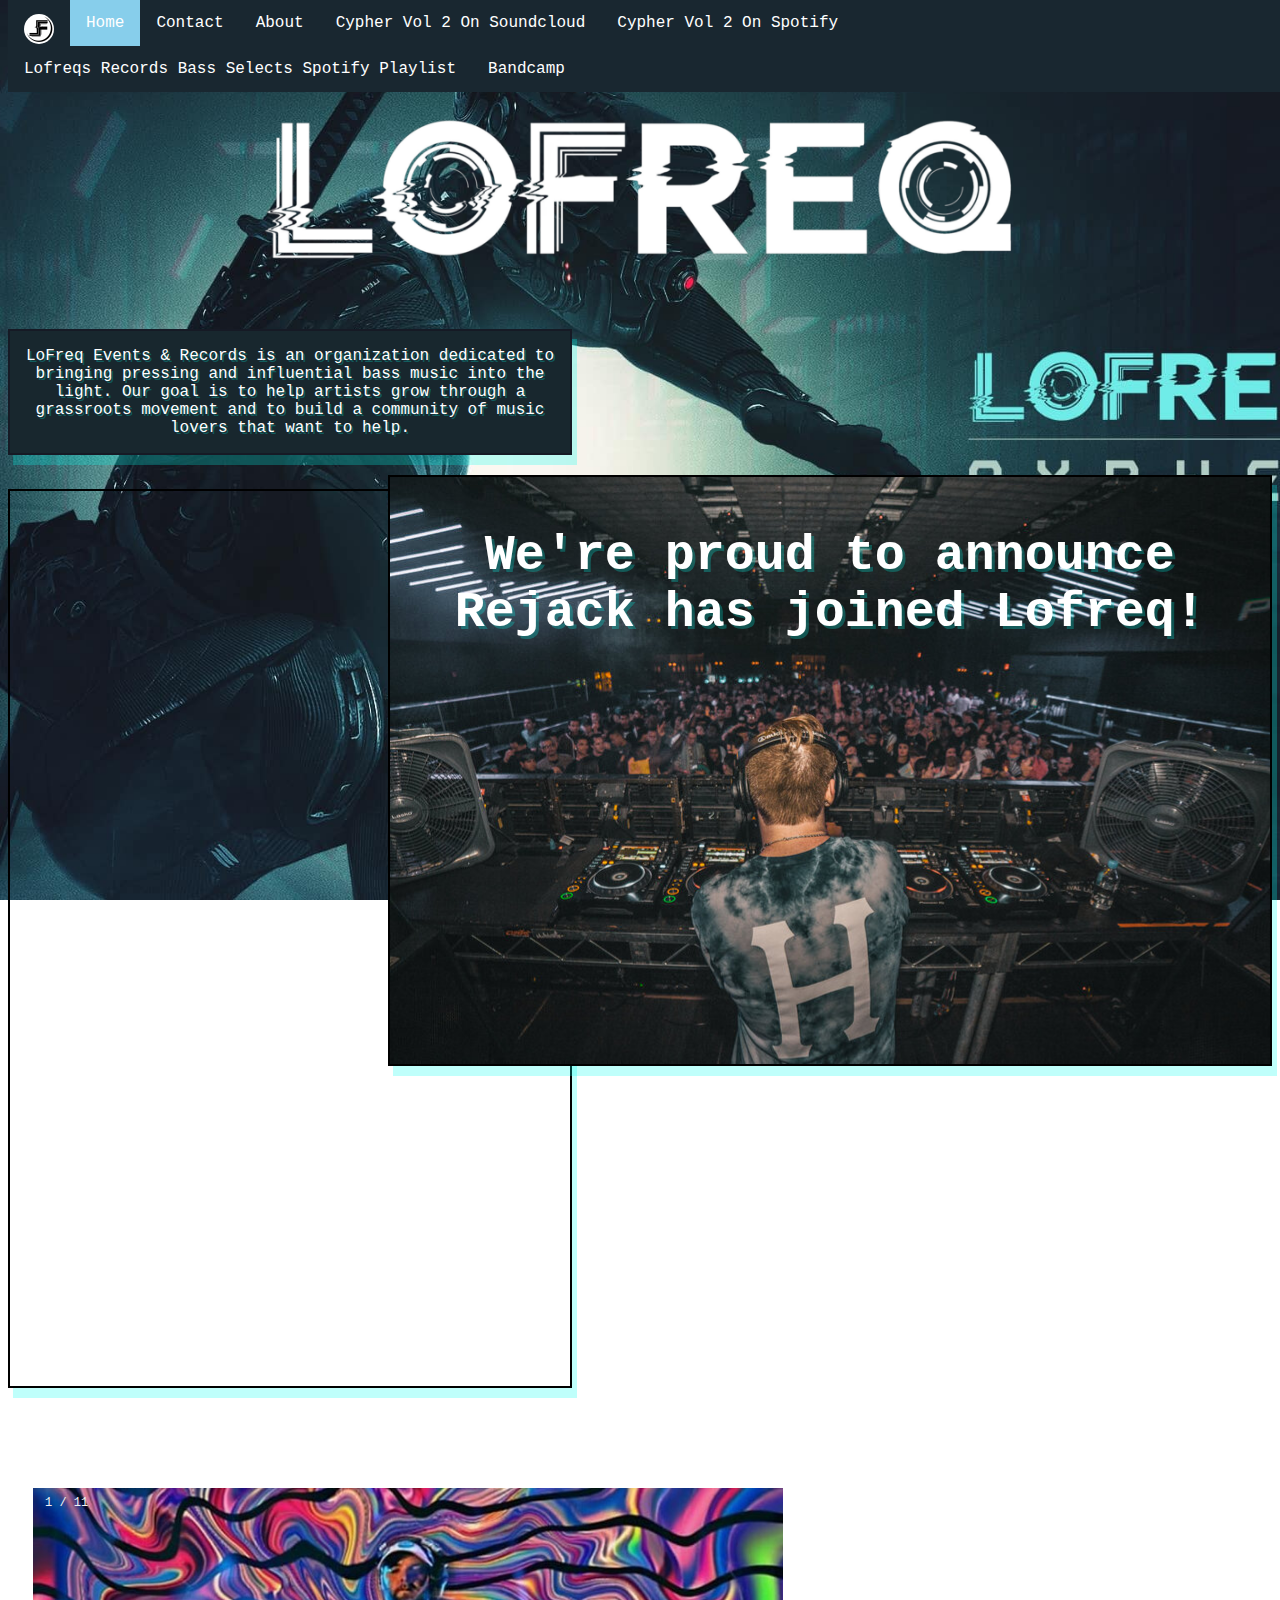
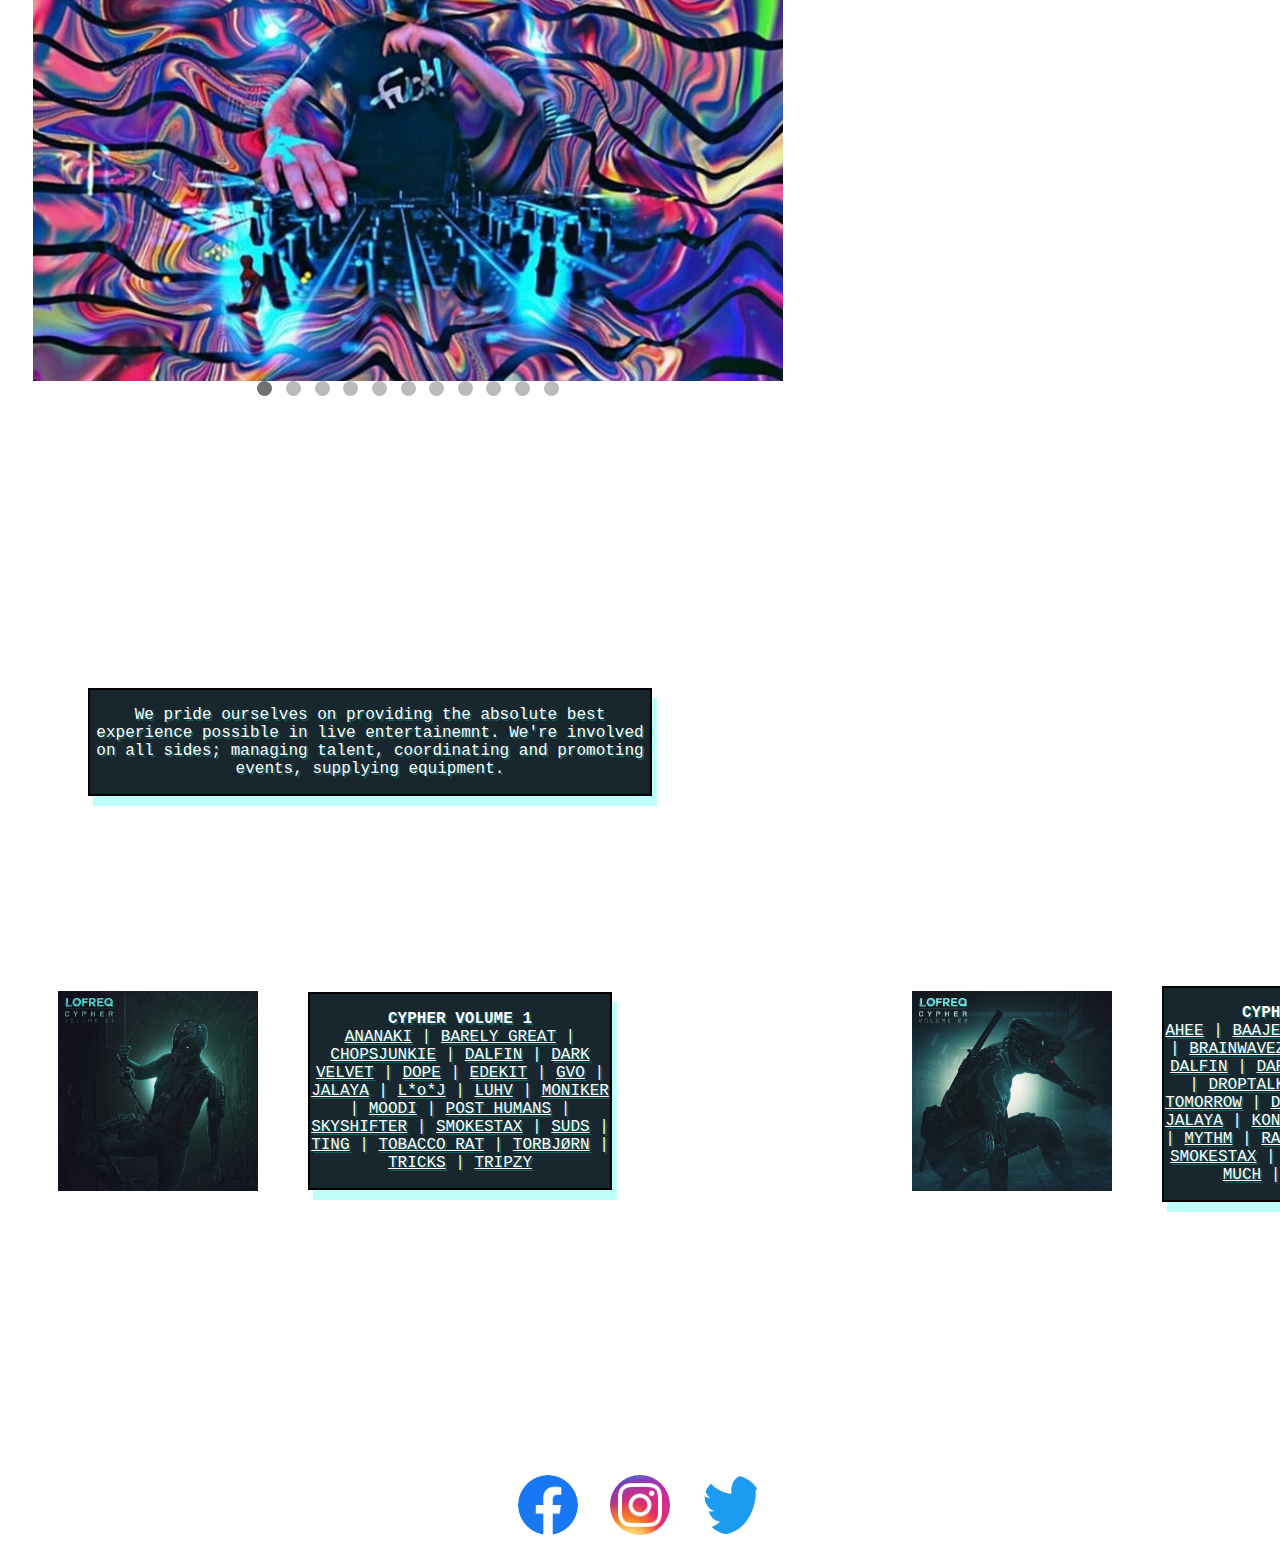
<file: index.html>
<!DOCTYPE html>
<html>

<head>
    <meta charset="utf-8">
    <meta name="description" content="">
    <meta name="viewport" content="width=device-width, initial-scale=1">
    <link rel="stylesheet" href="CSS/lofreq.css">
    <link rel="icon" href="img/lofreqlogo.png">
    <title>Lofreq Records | Music & Events</title>
</head>

<body>
    <nav>
        <ul>
            <li>
                <a href="https://www.facebook.com/LoFreqEvents" target="_blank"><img class="logo"
                        src="img/lofreqlogo.png" alt="Lofreq Logo" width="30" height="30"></a>
            </li>
            <li class="display">
                <a href="index.html">Home</a>
            </li>
            <li>
                <a href="contact.html">Contact</a>
            </li>
            <li>
                <a href="about.html">About</a>
            </li>
            <li>
                <a href="https://soundcloud.com/lofreqrecords/sets/cypher-vol-2-1" target="_blank">Cypher Vol 2 On
                    Soundcloud</a>
            </li>
            <li>
                <a href="https://open.spotify.com/playlist/49JlmyZy8ncmuh92QKN5sZ?si=aonEXV_EQgiLEEEa0JD0FQ&nd=1"
                    target="_blank">Cypher
                    Vol 2 On Spotify</a>
            </li>
            <li>
                <a href="https://open.spotify.com/playlist/2JQh4ZRs1rpch647PeUOIT?si=uhs-iygoQSuq0R8BJ7m9cw&nd=1"
                    target="_blank">Lofreqs
                    Records Bass Selects Spotify Playlist</a>
            </li>
            <li>
                <a href="https://lofreqrecords.bandcamp.com/" target="_blank">Bandcamp</a>
            </li>
        </ul>
    </nav>

    <div class="hero">
        <img src="img/lofreqhero2.png" width="60%" height="60%">
    </div>

    <article>
        <p>LoFreq Events & Records is an organization dedicated to bringing pressing and influential bass music into the
            light. Our goal is to help artists grow through a grassroots movement and to build a community of music
            lovers
            that want to help.</p>
    </article>

    <aside>
        <p><strong>We're proud to announce Rejack has joined Lofreq!</strong></p>
    </aside>

    <section>
        <iframe width="560" height="315" src="https://www.youtube.com/embed/DgXztSpgoaM" title="YouTube video player"
            frameborder="0"
            allow="accelerometer; autoplay; clipboard-write; encrypted-media; gyroscope; picture-in-picture"
            allowfullscreen></iframe>
    </section>

    <div class="slideshow-container">

        <div class="mySlides fade">
            <div class="numbertext">1 / 11</div>
            <img src="img/1.jpg" style="width:100%">
            <div class="text"></div>
        </div>


        <div class="mySlides fade">
            <div class="numbertext">2 / 11</div>
            <img src="img/2.jpg" style="width:100%">
            <div class="text"></div>
        </div>

        <div class="mySlides fade">
            <div class="numbertext">3 / 14</div>
            <img src="img/3.jpg" style="width:100%">
            <div class="text"></div>
        </div>

        <div class="mySlides fade">
            <div class="numbertext">4 / 11</div>
            <img src="img/4.jpg" style="width:100%">
            <div class="text"></div>
        </div>

        <div class="mySlides fade">
            <div class="numbertext">5 / 11</div>
            <img src="img/5.jpg" style="width:100%">
            <div class="text"></div>
        </div>

        <div class="mySlides fade">
            <div class="numbertext">6 / 11</div>
            <img src="img/6.jpg" style="width:100%">
            <div class="text"></div>
        </div>

        <div class="mySlides fade">
            <div class="numbertext">7 / 11</div>
            <img src="img/7.jpg" style="width:100%">
            <div class="text"></div>
        </div>

        <div class="mySlides fade">
            <div class="numbertext">8 / 11</div>
            <img src="img/8.jpg" style="width:100%">
            <div class="text"></div>
        </div>

        <div class="mySlides fade">
            <div class="numbertext">9 / 11</div>
            <img src="img/9.jpg" style="width:100%">
            <div class="text"></div>
        </div>

        <div class="mySlides fade">
            <div class="numbertext">10 / 11</div>
            <img src="img/10.jpg" style="width:100%">
            <div class="text"></div>
        </div>

        <div class="mySlides fade">
            <div class="numbertext">11 / 11</div>
            <img src="img/11.jpg" style="width:100%">
            <div class="text"></div>
        </div>

        <div style="text-align:center">
            <span class="dot"></span>
            <span class="dot"></span>
            <span class="dot"></span>
            <span class="dot"></span>
            <span class="dot"></span>
            <span class="dot"></span>
            <span class="dot"></span>
            <span class="dot"></span>
            <span class="dot"></span>
            <span class="dot"></span>
            <span class="dot"></span>
        </div>

    </div>

    <div class="gallerytext">
        <p>We pride ourselves on providing the absolute best experience possible in live entertainemnt. We're involved
            on all sides; managing talent, coordinating and promoting events, supplying equipment.</p>
    </div>

    <div class="container">
        <div class="box box_1">
            <a href="https://lofreqrecords.bandcamp.com/album/cypher-vol-1">
                <img src="img/vol1cover.jpg" alt="Cypher Vol 1" width="200" height="200">
            </a>
        </div>

        <div class="vol1text">
            <p><strong>CYPHER VOLUME 1</strong><br>
                <a class="artists" href="https://www.facebook.com/ananakimusic" target="_blank">ANANAKI</a> |
                <a class="artists" href="https://www.facebook.com/barelygreatmusic" target="_blank">BARELY GREAT</a> |
                <a class="artists" href="https://www.facebook.com/Chopsjunkie" target="_blank">CHOPSJUNKIE</a> |
                <a class="artists" href="https://www.facebook.com/dalfinmusic" target="_blank">DALFIN</a> |
                <a class="artists" href="https://www.facebook.com/darkvelvetbass" target="_blank">DARK VELVET</a> |
                <a class="artists" href="">DOPE</a> |
                <a class="artists" href="https://www.facebook.com/edekitmusic" target="_blank">EDEKIT</a> |
                <a class="artists" href="">GVO</a> |
                <a class="artists" href="https://www.facebook.com/Jalayamusic" target="_blank">JALAYA</a> |
                <a class="artists" href="https://www.facebook.com/lojmusic" target="_blank">L*o*J</a> |
                <a class="artists" href="https://www.facebook.com/LuhvMusic" target="_blank">LUHV</a> |
                <a class="artists" href="https://www.facebook.com/beatsbymoniker" target="_blank">MONIKER</a> |
                <a class="artists" href="https://www.facebook.com/OfficialMOODi" target="_blank">MOODI</a> |
                <a class="artists" href="">POST HUMANS</a> |
                <a class="artists" href="https://www.facebook.com/SkyShifter" target="_blank">SKYSHIFTER</a> |
                <a class="artists" href="https://www.facebook.com/SmokestaxMusic" target="_blank">SMOKESTAX</a> |
                <a class="artists" href="https://www.facebook.com/sudsmusik" target="_blank">SUDS</a> |
                <a class="artists" href="">TING</a> |
                <a class="artists" href="https://www.facebook.com/TobaccoRat" target="_blank">TOBACCO RAT</a> |
                <a class="artists" href="https://www.facebook.com/BeatsByTor" target="_blank">TORBJØRN</a> |
                <a class="artists" href="">TRICKS</a> |
                <a class="artists" href="https://www.facebook.com/tripzyleary" target="_blank">TRIPZY</a>
            </p>
        </div>

        <div class="box box_2">
            <a href="https://lofreqrecords.bandcamp.com/album/cypher-vol-2">
                <img src="img/vol2cover.jpg" alt="Cypher Vol 2" width="200" height="200">
            </a>
        </div>

        <div class="vol2text">
            <p><strong>CYPHER VOLUME 2</strong><br>
                <a class="artists" href="https://www.facebook.com/aheemusic" target="_blank">AHEE</a> |
                <a class="artists" href="https://www.facebook.com/thebaajewala" target="_blank">BAAJEWALA</a> |
                <a class="artists" href="https://www.facebook.com/barelygreatmusic" target="_blank">BARELY GREAT</a> |
                <a class="artists" href="https://www.facebook.com/brainwavezmusic" target="_blank">BRAINWAVEZ</a> |
                <a class="artists" href="https://www.facebook.com/ChrizpyChriz" target="_blank">CHRIZPY CHRIZ</a> |
                <a class="artists" href="https://www.facebook.com/dalfinmusic" target="_blank">DALFIN</a> |
                <a class="artists" href="https://www.facebook.com/darkvelvetbass" target="_blank">DARK VELVET</a> |
                <a class="artists" href="https://www.facebook.com/dissolv" target="_blank">DISSØLV</a> |
                <a class="artists" href="">DROPTALK</a> |
                <a class="artists" href="https://www.facebook.com/DateModifiedTomorrow" target="_blank">DATE MODIFIED
                    TOMORROW</a> |
                <a class="artists" href="https://www.facebook.com/dwelmbass" target="_blank">DWELM</a> |
                <a class="artists" href="">GREIGHFISH</a> |
                <a class="artists" href="https://www.facebook.com/Jalayamusic" target="_blank">JALAYA</a> |
                <a class="artists" href="https://www.facebook.com/KonkaBass" target="_blank">KONKA</a> |
                <a class="artists" href="https://www.facebook.com/LuhvMusic" target="_blank">LUHV</a> |
                <a class="artists" href="https://www.facebook.com/mathenymusic" target="_blank">MATHENY</a> |
                <a class="artists" href="https://www.facebook.com/mythmofficial" target="_blank">MYTHM</a> |
                <a class="artists" href="https://www.facebook.com/ravenscoon" target="_blank">RAVENSCOON</a> |
                <a class="artists" href="https://www.facebook.com/Rejackbeats" target="_blank">REJACK</a> |
                <a class="artists" href="https://www.facebook.com/SmokestaxMusic" target="_blank">SMOKESTAX</a> |
                <a class="artists" href="https://www.facebook.com/starmonsterofficial" target="_blank">STAR MONSTER</a>
                |
                <a class="artists" href="https://www.facebook.com/toomuchpnw" target="_blank">TOO MUCH</a> |
                <a class="artists" href="https://www.facebook.com/YewzOfficial" target="_blank">YEWZ</a> |
                <a class="artists" href="https://www.facebook.com/XotixBass" target="_blank">XOTIX</a>
            </p>
        </div>

    </div>


    <footer>
        <ul class="smi">
            <li>
                <a href="https://www.facebook.com/LoFreqEvents" target="_blank"><img class="logo" src="img/FB Icon.png"
                        alt="Lofreq Facebook" width="60" height="60"></a>
            </li>
            <li>
                <a href="https://www.instagram.com/lofreqevents/?hl=en" target="_blank"><img class="logo"
                        src="img/Instagram Icon.png" alt="Lofreq Instagram" width="60" height="60"></a>
            </li>
            <li>
                <a href="https://twitter.com/lofreqmusic" target="_blank"><img class="logo" src="img/Twitter Icon.png"
                        alt="Lofreq Instagram" width="60" height="60"></a>
            </li>
        </ul>
    </footer>



    <script>
        var slideIndex = 0;
        showSlides();

        function showSlides() {
            var i;
            var slides = document.getElementsByClassName("mySlides");
            var dots = document.getElementsByClassName("dot");
            for (i = 0; i < slides.length; i++) {
                slides[i].style.display = "none";
            }
            slideIndex++;
            if (slideIndex > slides.length) {
                slideIndex = 1
            }
            for (i = 0; i < dots.length; i++) {
                dots[i].className = dots[i].className.replace(" active", "");
            }
            slides[slideIndex - 1].style.display = "block";
            dots[slideIndex - 1].className += " active";
            setTimeout(showSlides, 3000); // Change image every 2 seconds
        }
    </script>

</body>

</html>
</file>
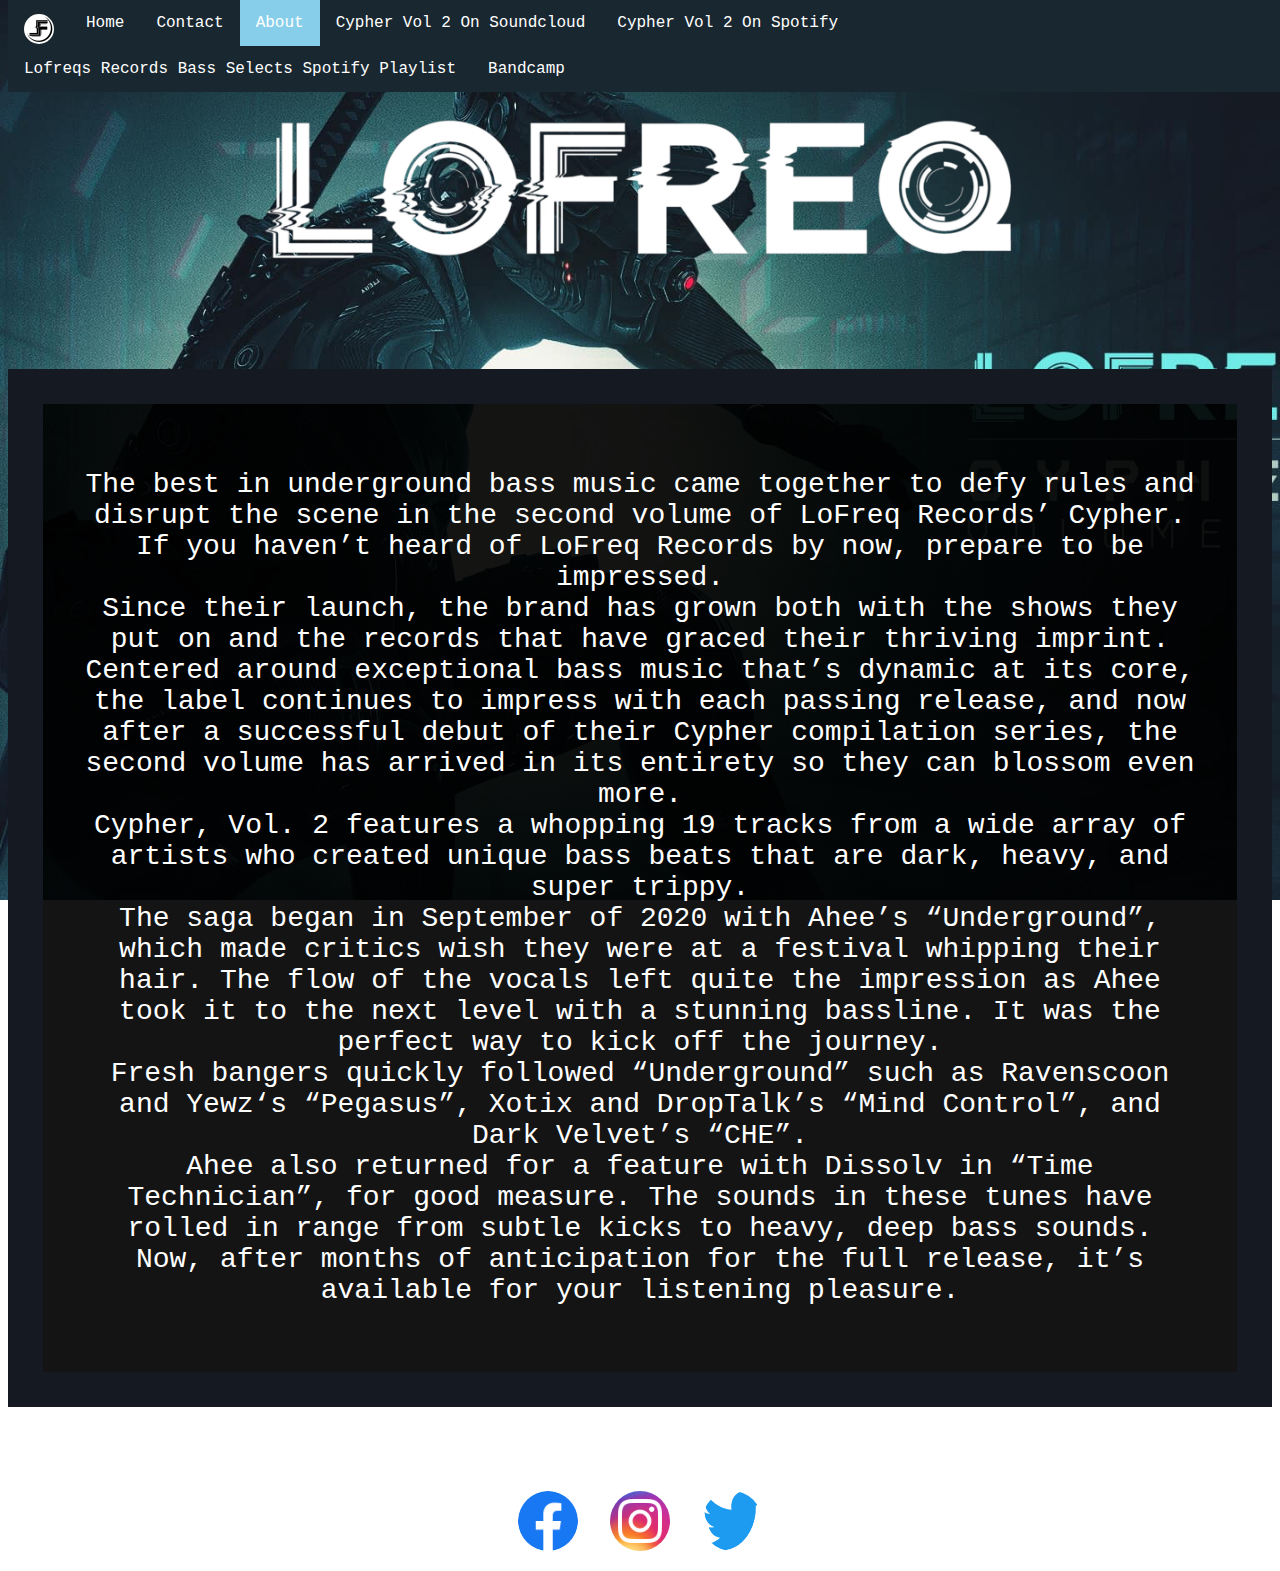
<file: about.html>
<!DOCTYPE html>
<html>

<head>
    <meta charset="utf-8">
    <meta name="description" content="">
    <meta name="viewport" content="width=device-width, initial-scale=1">
    <link rel="stylesheet" href="CSS/lofreq.css">
    <link rel="icon" href="img/lofreqlogo.png">
    <title>Lofreq | About</title>
</head>

<body>
    <nav>
        <ul>
            <li>
                <a href="https://www.facebook.com/LoFreqEvents" target="_blank"><img class="logo"
                        src="img/lofreqlogo.png" alt="Lofreq Logo" width="30" height="30"></a>
            </li>
            <li>
                <a href="index.html">Home</a>
            </li>
            <li>
                <a href="contact.html">Contact</a>
            </li>
            <li class="display">
                <a href="about.html">About</a>
            </li>
            <li>
                <a href="https://soundcloud.com/lofreqrecords/sets/cypher-vol-2-1" target="_blank">Cypher Vol 2 On
                    Soundcloud</a>
            </li>
            <li>
                <a href="https://open.spotify.com/playlist/49JlmyZy8ncmuh92QKN5sZ?si=aonEXV_EQgiLEEEa0JD0FQ&nd=1"
                    target="_blank">Cypher
                    Vol 2 On Spotify</a>
            </li>
            <li>
                <a href="https://open.spotify.com/playlist/2JQh4ZRs1rpch647PeUOIT?si=uhs-iygoQSuq0R8BJ7m9cw&nd=1"
                    target="_blank">Lofreqs
                    Records Bass Selects Spotify Playlist</a>
            </li>
            <li>
                <a href="https://lofreqrecords.bandcamp.com/" target="_blank">Bandcamp</a>
            </li>
        </ul>
    </nav>

    <div class="hero">
        <img src="img/lofreqhero2.png" width="60%" height="60%">
    </div>

    <div class="About">
        <p>The best in underground bass music came together to defy rules and disrupt the scene in the second volume of
            LoFreq Records’ Cypher.
            If you haven’t heard of LoFreq Records by now, prepare to be impressed.
            <br>
            Since their launch, the brand has grown both with the shows they put on and the records that have graced
            their thriving imprint. Centered around exceptional bass music that’s dynamic at its core, the label
            continues to impress with each passing release, and now after a successful debut of their Cypher compilation
            series, the second volume has arrived in its entirety so they can blossom even more.
            <br>
            Cypher, Vol. 2 features a whopping 19 tracks from a wide array of artists who created unique
            bass beats that are dark, heavy, and super trippy.
            <br>
            The saga began in September of 2020 with Ahee’s “Underground”, which made critics wish they were at
            a festival whipping their hair. The flow of the vocals left quite the impression as Ahee took it to
            the next level with a stunning bassline. It was the perfect way to kick off the journey.
            <br>
            Fresh bangers quickly followed “Underground” such as Ravenscoon and Yewz‘s “Pegasus”, Xotix and
            DropTalk’s “Mind Control”, and Dark Velvet’s “CHE”.
            <br>
            Ahee also returned for a feature with Dissolv in “Time Technician”, for good measure. The sounds in
            these tunes have rolled in range from subtle kicks to heavy, deep bass sounds.
            <br>
            Now, after months of anticipation for the full release, it’s available for your listening pleasure.
        </p>
    </div>

    <footer>
        <ul class="smi">
            <li>
                <a href="https://www.facebook.com/LoFreqEvents" target="_blank"><img class="logo" src="img/FB Icon.png"
                        alt="Lofreq Facebook" width="60" height="60"></a>
            </li>
            <li>
                <a href="https://www.instagram.com/lofreqevents/?hl=en" target="_blank"><img class="logo"
                        src="img/Instagram Icon.png" alt="Lofreq Instagram" width="60" height="60"></a>
            </li>
            <li>
                <a href="https://twitter.com/lofreqmusic" target="_blank"><img class="logo" src="img/Twitter Icon.png"
                        alt="Lofreq Instagram" width="60" height="60"></a>
            </li>
        </ul>
    </footer>

</body>

</html>
</file>
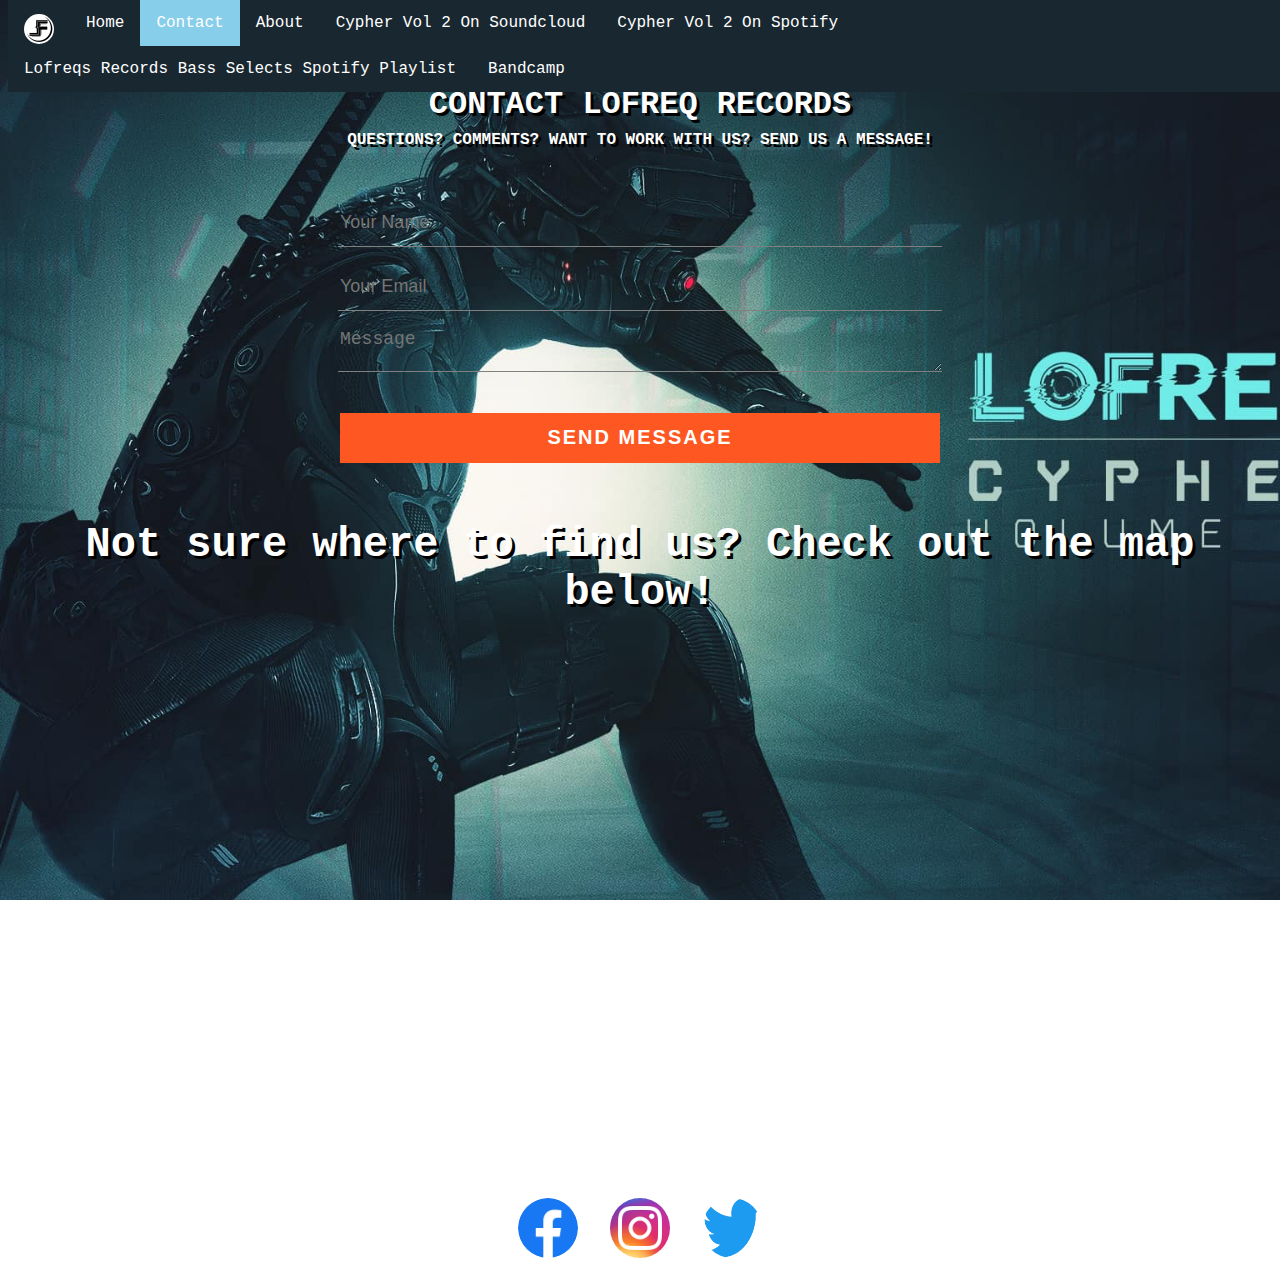
<file: contact.html>
<!DOCTYPE html>
<html>

<head>
    <meta charset="utf-8">
    <meta name="description" content="">
    <meta name="viewport" content="width=device-width, initial-scale=1">
    <link rel="stylesheet" href="CSS/contact.css">
    <link rel="icon" href="img/lofreqlogo.png">
    <title>Lofreq | Contact Us</title>
</head>

<body>
    <nav>
        <ul>
            <li>
                <a href="https://www.facebook.com/LoFreqEvents" target="_blank"><img class="logo"
                        src="img/lofreqlogo.png" alt="Lofreq Logo" width="30" height="30"></a>
            </li>
            <li>
                <a href="index.html">Home</a>
            </li>
            <li class="display">
                <a href="contact.html">Contact</a>
            </li>
            <li>
                <a href="about.html">About</a>
            </li>
            <li>
                <a href="https://soundcloud.com/lofreqrecords/sets/cypher-vol-2-1" target="_blank">Cypher Vol 2 On
                    Soundcloud</a>
            </li>
            <li>
                <a href="https://open.spotify.com/playlist/49JlmyZy8ncmuh92QKN5sZ?si=aonEXV_EQgiLEEEa0JD0FQ&nd=1"
                    target="_blank">Cypher
                    Vol 2 On Spotify</a>
            </li>
            <li>
                <a href="https://open.spotify.com/playlist/2JQh4ZRs1rpch647PeUOIT?si=uhs-iygoQSuq0R8BJ7m9cw&nd=1"
                    target="_blank">Lofreqs
                    Records Bass Selects Spotify Playlist</a>
            </li>
            <li>
                <a href="https://lofreqrecords.bandcamp.com/" target="_blank">Bandcamp</a>
            </li>
        </ul>
    </nav>

    <section>
        <h1>CONTACT LOFREQ RECORDS</h1>
        <h2>Questions? Comments? Want to work with us? Send us a message!</h2>
    </section>

    <div class="contact-form">
        <form id="contact-form" method="post" action="PHP/contact-form-handler.php">

            <input name="name" type="text" class="form-control" placeholder="Your Name" required>
            <br>
            <input name="email" type="email" class="form-control" placeholder="Your Email" required>
            <br>
            <textarea name="message" class="form-control" placeholder="Message" row="4" required></textarea>
            <br>
            <input type="submit" class="form-control submit" value="SEND MESSAGE">

        </form>
    </div>

    <div class="direct">
        <p>Not sure where to find us? Check out the map below!</p>
    </div>

    <iframe
        src="https://www.google.com/maps/embed?pb=!1m18!1m12!1m3!1d50427.58722108004!2d-122.47825511810966!3d37.819928559674906!2m3!1f0!2f0!3f0!3m2!1i1024!2i768!4f13.1!3m3!1m2!1s0x8085879469edc663%3A0x8a1e788f0b2d67fc!2sOcean%20Beach!5e0!3m2!1sen!2sus!4v1626960327581!5m2!1sen!2sus"
        width="600" height="450" style="border:0;" allowfullscreen="" loading="lazy"></iframe>

    <footer>
        <ul class="smi">
            <li>
                <a href="https://www.facebook.com/LoFreqEvents" target="_blank"><img class="logo" src="img/FB Icon.png"
                        alt="Lofreq Facebook" width="60" height="60"></a>
            </li>
            <li>
                <a href="https://www.instagram.com/lofreqevents/?hl=en" target="_blank"><img class="logo"
                        src="img/Instagram Icon.png" alt="Lofreq Instagram" width="60" height="60"></a>
            </li>
            <li>
                <a href="https://twitter.com/lofreqmusic" target="_blank"><img class="logo" src="img/Twitter Icon.png"
                        alt="Lofreq Instagram" width="60" height="60"></a>
            </li>
        </ul>
    </footer>

</body>

</html>
</file>
<file: CSS/lofreq.css>
html {

    font-family: 'Courier New', Courier, monospace;
    height: 100%;
    background-image: url(../img/lofreq.jpg);
    background-position: center;
    background-repeat: no-repeat;
    background-size: cover;
    background-attachment: fixed;
}

nav {
    position: fixed;
    margin-top: -100px;
}

.navbar {
    position: fixed;
    margin-top: -100px;
}

.logo {
    float: left;
    border-radius: 50%;
}

ul {
    list-style-type: none;
    margin: 0;
    padding: 0;
    overflow: hidden;
    background-color: rgb(25, 39, 48);
}

li {
    float: left;
}

li a {
    display: block;
    color: white;
    text-align: center;
    padding: 14px 16px;
    text-decoration: none;
}

li a:hover {
    background-color: rgb(63, 103, 113)
}

.display {
    background-color: skyblue;
}

.hero {
    display: flex;
    justify-content: center;
    align-items: center;
    text-align: center;
    margin-top: 100px;
}

.container {
    height: 100vh;
    display: flex;
    justify-content: center;
    align-items: center;
    text-align: center;
    float: left;
    clear: left;
    margin-left: 50px;
    margin-top: -155px;
    margin-bottom: -100px;
}

.box {
    height: 200px;
    width: 200px;
}

.box_2 {
    color: white;
    float: left;
    width: 300px;
    margin-left: 250px;
}

.gallerytext {
    float: left;
    width: 560px;
    margin-top: 300px;
    margin-left: 80px;
    border: 2px solid black;
    color: white;
    text-align: center;
    text-shadow: 2px 2px rgba(0, 255, 241, 0.25);
    background-color: #18272E;
    box-shadow: 5px 10px rgba(0, 255, 241, 0.25);
}

.vol1text {
    border: 2px solid black;
    color: white;
    text-align: center;
    text-shadow: 2px 2px rgba(0, 255, 241, 0.25);
    background-color: #18272E;
    box-shadow: 5px 10px rgba(0, 255, 241, 0.25);
    float: left;
    width: 300px;
    justify-content: center;
    margin-left: 50px;
}

.vol2text {
    border: 2px solid black;
    color: white;
    text-align: center;
    text-shadow: 2px 2px rgba(0, 255, 241, 0.25);
    background-color: #18272E;
    box-shadow: 5px 10px rgba(0, 255, 241, 0.25);
    float: left;
    width: 300px;
    justify-content: center;
    margin-top: 5px;
}


.artists {
    color: white;
}

section {
    clear: left;
    margin-top: 220px;
    max-width: 560px;
    border: 2px solid black;
    box-shadow: 5px 10px rgba(0, 255, 241, 0.25);
}

article {
    float: left;
    width: 560px;
    margin-top: 60px;
    border: 2px solid rgb(22, 26, 37);
    color: white;
    text-align: center;
    text-shadow: 2px 2px rgba(0, 255, 241, 0.25);
    background-color: #18272E;
    box-shadow: 5px 10px rgba(0, 255, 241, 0.25);
}

aside {
    background-image: url(../img/rejack2.jpg);
    float: right;
    margin-left: 25px;
    margin-top: 20px;
    height: 587.5px;
    width: 880.5px;
    border: 2px solid black;
    box-shadow: 5px 10px rgba(0, 255, 241, 0.25);
    text-shadow: 3px 3px rgba(0, 255, 241, 0.25);
    font-size: 50px;
    color: white;
    text-align: center;
}

body {
    font-family: 'Courier New', Courier, monospace;
}

.mySlides {
    display: none;
}

img {
    vertical-align: middle;
}

.slideshow-container {
    max-width: 750px;
    max-height: 500px;
    position: relative;
    float: left;
    margin-left: 25px;
    margin-top: 100px;
    z-index: -1;
}

.text {
    color: #f2f2f2;
    font-size: 15px;
    padding: 8px 12px;
    position: absolute;
    bottom: 8px;
    width: 100%;
    text-align: center;
}

.numbertext {
    color: #f2f2f2;
    font-size: 12px;
    padding: 8px 12px;
    position: absolute;
    top: 0;
}

.dot {
    height: 15px;
    width: 15px;
    margin: 0 2px;
    background-color: #bbb;
    border-radius: 50%;
    display: inline-block;
    transition: background-color 0.6s ease;
}

.active {
    background-color: #717171;
}

.fade {
    -webkit-animation-name: fade;
    -webkit-animation-duration: 1.5s;
    animation-name: fade;
    animation-duration: 1.5s;
}

.About {
    max-width: 1300px;
    text-align: center;
    color: white;
    font-size: 28px;
    margin: 0 auto;
    margin-top: 100px;
    background-color: rgba(0, 0, 0, 0.92);
    border: 35px solid rgb(21, 25, 34);
    margin-bottom: 50px;
    padding: 3%;
}

.soundcloud {
    margin: 0 auto;
    text-align: center;
    margin-bottom: 100px;
}

footer {
    clear: both;
    background-color: transparent;
    color: white;
    text-align: center;
    font-size: 20px;
    display: table;
    margin: 0 auto;
    padding: 20px;
    height: 1.5rem;

}

.smi {
    background-color: transparent;
}

.smi a:hover {
    background-color: transparent;
}
</file>
<file: CSS/contact.css>
html {

    font-family: 'Courier New', Courier, monospace;
    height: 100%;
    background-image: url(../img/lofreq.jpg);
    background-position: center;
    background-repeat: no-repeat;
    background-size: cover;
    background-attachment: fixed;
}

nav {
    position: fixed;
    margin-top: -100px;
    margin-left: 8px;
}

.navbar {
    position: fixed;
    margin-top: -100px;
}

.logo {
    float: left;
    border-radius: 50%;
}

ul {
    list-style-type: none;
    margin: 0;
    padding: 0;
    overflow: hidden;
    background-color: rgb(25, 39, 48);
}

li {
    float: left;
}

li a {
    display: block;
    color: white;
    text-align: center;
    padding: 14px 16px;
    text-decoration: none;
}

li a:hover {
    background-color: rgb(63, 103, 113)
}

.display {
    background-color: skyblue;
}



body {
    margin: 0;
    padding: 0;
    text-align: center;
}

section {
    margin-top: 100px;
    color: #fff;
    text-transform: uppercase;

}

section h1 {
    font-size: 32px;
    line-height: 10px;
    color: white;
    font-weight: bold;
    text-shadow: 3px 3px black;
}

section h2 {
    font-size: 16px;
    color: white;
    font-weight: bold;
    text-shadow: 3px 3px black;
}

form {
    margin-top: 50px;
}

.form-control {
    width: 600px;
    background: transparent;
    border: none;
    outline: none;
    border-bottom: 1px solid gray;
    color: #fff;
    font-size: 18px;
    margin-bottom: 16px;
}

input {
    height: 45px;
}

form .submit {
    background: #ff5722;
    border-color: transparent;
    color: #fff;
    font-size: 20px;
    font-weight: bold;
    letter-spacing: 2px;
    height: 50px;
    margin-top: 20px;
}

form .submit:hover {
    background-color: #f44336;
    cursor: pointer;
}

.direct {
    margin: 0 auto;
    text-align: center;
    font-size: 42px;
    color: white;
    font-weight: bold;
    text-shadow: 3px 3px black;
}

iframe {
    size: 70%;
    margin-bottom: 50px;

}

footer {
    clear: both;
    background-color: transparent;
    color: white;
    text-align: center;
    font-size: 20px;
    display: table;
    margin: 0 auto;
    padding: 20px;
    height: 1.5rem;

}

.smi {
    background-color: transparent;
}

.smi a:hover {
    background-color: transparent;
}
</file>
